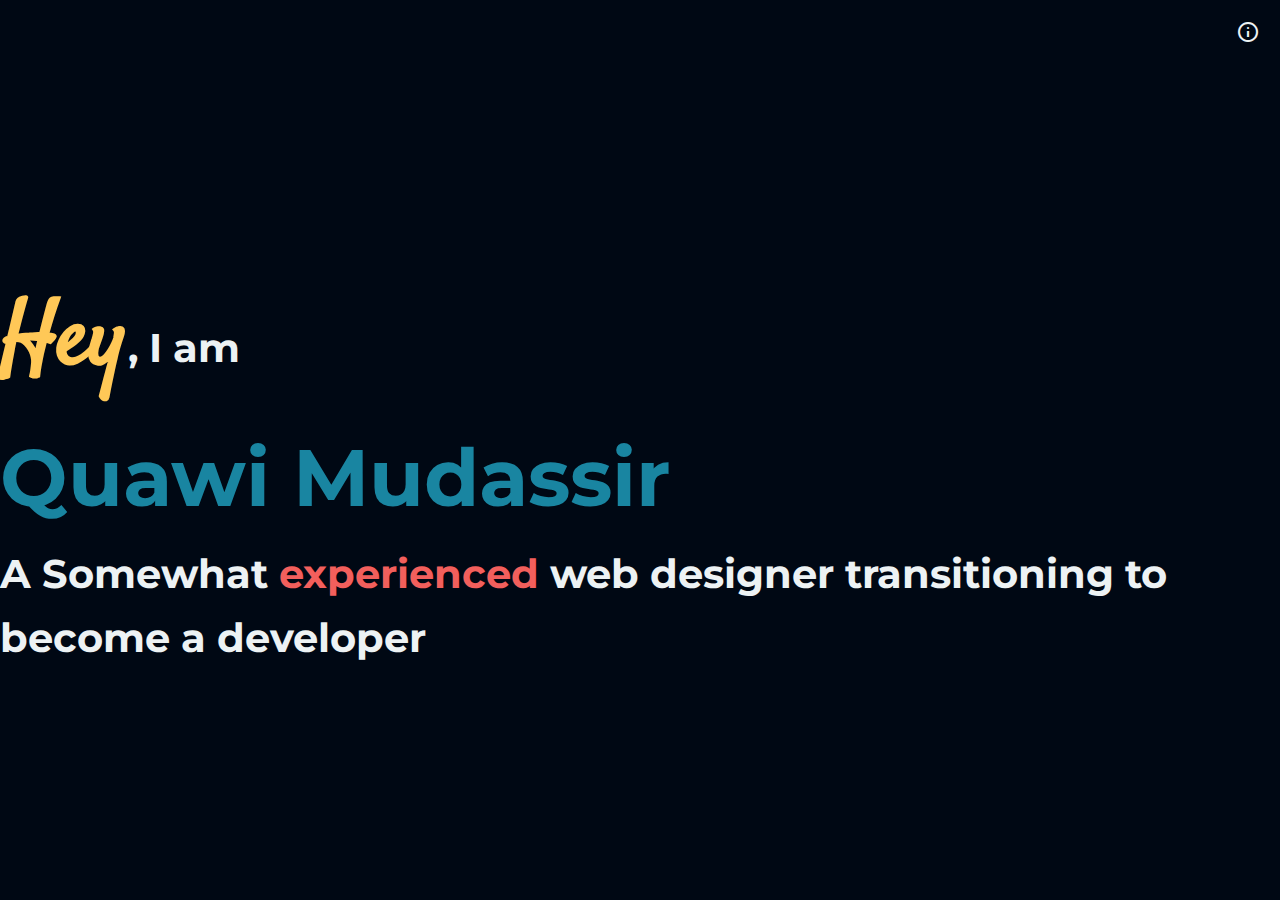
<file: index.html>
<!DOCTYPE html>
<html lang="en">
<head>
    <meta charset="UTF-8">
    <meta name="viewport" content="width=device-width, initial-scale=1.0">
    <title>Quawi Mudassir</title>
    <link rel="stylesheet" href="style.css">
    <link rel="preconnect" href="https://fonts.googleapis.com">
    <link rel="preconnect" href="https://fonts.gstatic.com" crossorigin>
    <link href="https://fonts.googleapis.com/css2?family=Montserrat:ital,wght@0,100..900;1,100..900&display=swap" rel="stylesheet">
    <link rel="stylesheet" href="https://fonts.googleapis.com/css2?family=Material+Symbols+Outlined:opsz,wght,FILL,GRAD@20..48,100..700,0..1,-50..200" />
    <link rel="preconnect" href="https://fonts.googleapis.com">
    <link rel="preconnect" href="https://fonts.gstatic.com" crossorigin>
    <link href="https://fonts.googleapis.com/css2?family=Montserrat&family=Satisfy&display=swap" rel="stylesheet">
</head>
<body>
    <a href="information.html" class="material-symbols-outlined">info</a>
    <div class="intro">
        <h2><span>Hey</span>, I am</h2>
        <h1 ><a class="name" class="tooltip" href="about.html">Quawi Mudassir</a></h1>
        <h2>A Somewhat <a href=" experience.html">experienced</a> web designer transitioning to become a developer</h2>
    </div>
</body>
</html>
</file>
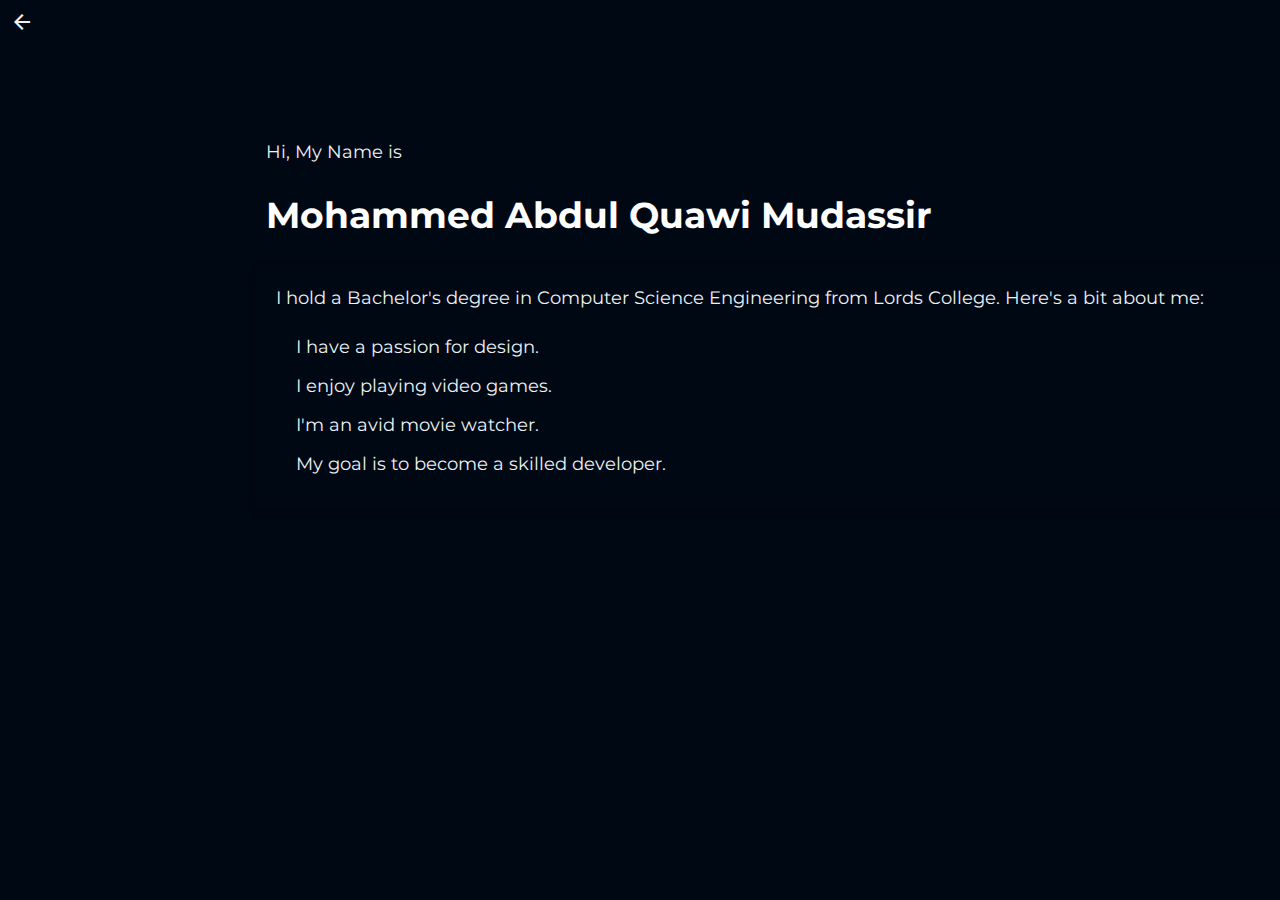
<file: about.html>
<!DOCTYPE html>
<html lang="en">
<head>
    <meta charset="UTF-8">
    <meta name="viewport" content="width=device-width, initial-scale=1.0">
    <title>About Me</title>
    <link rel="stylesheet" href="style.css">
    <link rel="stylesheet" href="about.css">
    <link rel="preconnect" href="https://fonts.googleapis.com">
    <link rel="preconnect" href="https://fonts.gstatic.com" crossorigin>
    <link href="https://fonts.googleapis.com/css2?family=Montserrat:ital,wght@0,100..900;1,100..900&display=swap" rel="stylesheet">
    <link rel="stylesheet" href="https://fonts.googleapis.com/css2?family=Material+Symbols+Outlined:opsz,wght,FILL,GRAD@20..48,100..700,0..1,-50..200" />
</head>
<body>
    <a href="index.html"  style="position: absolute;
    top: 10px;
    left: 10px;" class="material-symbols-outlined">
        arrow_back
        </a>

    <div class="about-body">

    <header>
        <p>Hi, My Name is</p>
        <h1>Mohammed Abdul Quawi Mudassir</h1>
    </header>

    <section>
        <p>I hold a Bachelor's degree in Computer Science Engineering from Lords College. Here's a bit about me:</p>
        <ul>
            <li>I have a passion for design.</li>
            <li>I enjoy playing video games.</li>
            <li>I'm an avid movie watcher.</li>
            <li>My goal is to become a skilled developer.</li>
        </ul>
    </section>
</div>
</body>
</html>
</file>
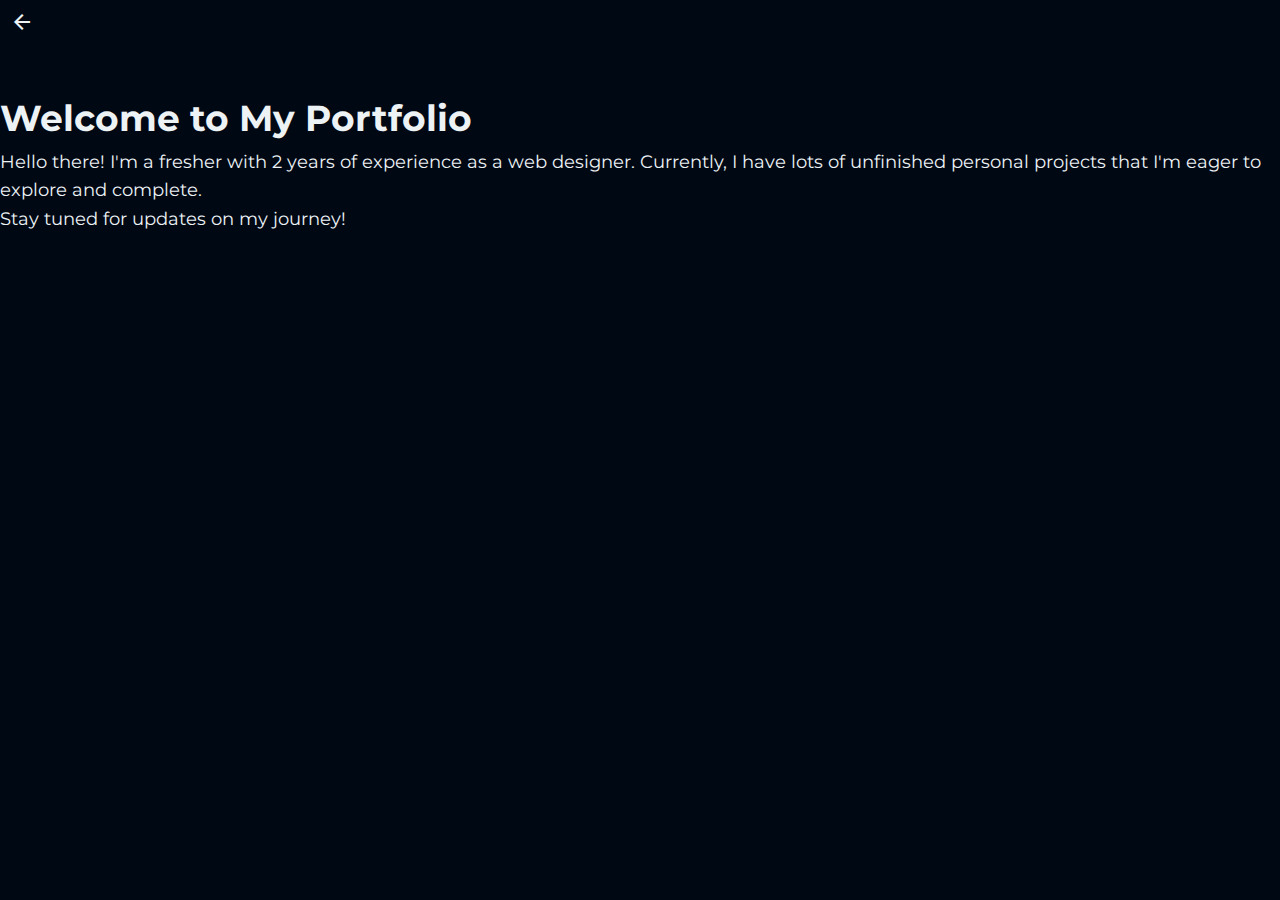
<file: experience.html>
<!DOCTYPE html>
<html lang="en">
<head>
    <meta charset="UTF-8">
    <meta name="viewport" content="width=device-width, initial-scale=1.0">
    <title>About Me</title>
    <link rel="stylesheet" href="style.css">
    <link rel="preconnect" href="https://fonts.googleapis.com">
    <link rel="preconnect" href="https://fonts.gstatic.com" crossorigin>
    <link href="https://fonts.googleapis.com/css2?family=Montserrat:ital,wght@0,100..900;1,100..900&display=swap" rel="stylesheet">
    <link rel="stylesheet" href="https://fonts.googleapis.com/css2?family=Material+Symbols+Outlined:opsz,wght,FILL,GRAD@20..48,100..700,0..1,-50..200" />
</head>
<body>
    <a href="index.html"  style="position: absolute;
    top: 10px;
    left: 10px;" class="material-symbols-outlined">
        arrow_back
        </a>

    <div class="experience-body">
        <header>
            <h1>Welcome to My Portfolio</h1>
        </header>
    
        <section>
            <p>Hello there! I'm a fresher with 2 years of experience as a web designer. Currently, I have lots of
                unfinished personal projects that I'm eager to explore and complete.</p>
        </section>
    
        <footer>
            Stay tuned for updates on my journey!
        </footer>
    
</div>
</body>
</html>
</file>
<file: style.css>
* {
    
    line-height: 1.6;
    margin: 0;
    padding: 0;
    background-color: #000814;
}

body{
    font-family: "Montserrat", sans-serif;
    color: #edf2f4;
    height: 100%;
}

.experience-body{
    position: absolute;
    top: 10%;
}

/* Anchor tag styles*/
a{
    text-decoration: none;
    color: #edf2f4;
}

/* Info Icon Styles*/
.material-symbols-outlined {
    position: absolute;
    top: 20px;
    right: 20px;
    
  font-variation-settings:
  'FILL' 0,
  'wght' 400,
  'GRAD' 0,
  'opsz' 24
}

div.intro{
    position: absolute;
    top:30%;
}

div h2 span {
    font-family: "Satisfy", cursive;
    font-size: 90px;
    color: #ffc857;
}

  div h1 a{
    font-size: 80px;
    color: #1985a1;
  }
  
  div h2{
    font-size: 40px;
  }

  div h2 a{
    color: #f25f5c;
  }

 
  div h1 :hover .tooltip {
    opacity: 1;
}

 .tooltip .tooltiptext {
  width: 120px;
  top: 100%;
  left: 50%;
  margin-left: -60px; /* Use half of the width (120/2 = 60), to center the tooltip */
}

div.co-span {
  height: 100%;
  text-align: center;
  padding-top: 20%;
}

/*
.satisfy-regular {
    font-family: "Satisfy", cursive;
    font-weight: 400;
    font-style: normal;
  }
*/

/*
.montserrat {
    font-family: "Montserrat", sans-serif;
    font-optical-sizing: auto;
    font-weight: 400;
    font-style: normal;
  };
*/

/* Responsive styles for smaller screens (e.g., mobile devices) */
@media screen and (max-width: 600px) {
    body {
        font-size: 14px; /* Adjust font size for smaller screens */
    }
}

/* Responsive styles for medium-sized screens (e.g., tablets) */
@media screen and (min-width: 601px) and (max-width: 1024px) {
    body {
        font-size: 16px; /* Adjust font size for medium-sized screens */
    }
}

/* Responsive styles for larger screens (e.g., desktops) */
@media screen and (min-width: 1025px) {
    body {
        font-size: 18px; /* Adjust font size for larger screens */
    }
}
</file>
<file: about.css>
.about-body{
    height: 100%;
    padding-top: 10%;
    padding-left: 20%;
}

header {
    padding: 10px;
    border-radius: 5px;
}

h1 {
    color: #fff;
    margin-bottom: 10px;
}

section {
    border-radius: 5px;
    padding: 20px;
    box-shadow: 0 4px 8px rgba(0, 0, 0, 0.1);
}

p {
    line-height: 1.6;
    margin-bottom: 20px;
}

ul {
    margin-left: 20px;
    list-style-type: none;
}

li {
    margin-bottom: 10px;
}

footer {
    margin-top: 20px;
    font-size: 14px;
    color: #6c757d;
}


span.material-symbols-outlined-back {
  font-variation-settings:
  'FILL' 0,
  'wght' 400,
  'GRAD' 0,
  'opsz' 24
}
</file>
